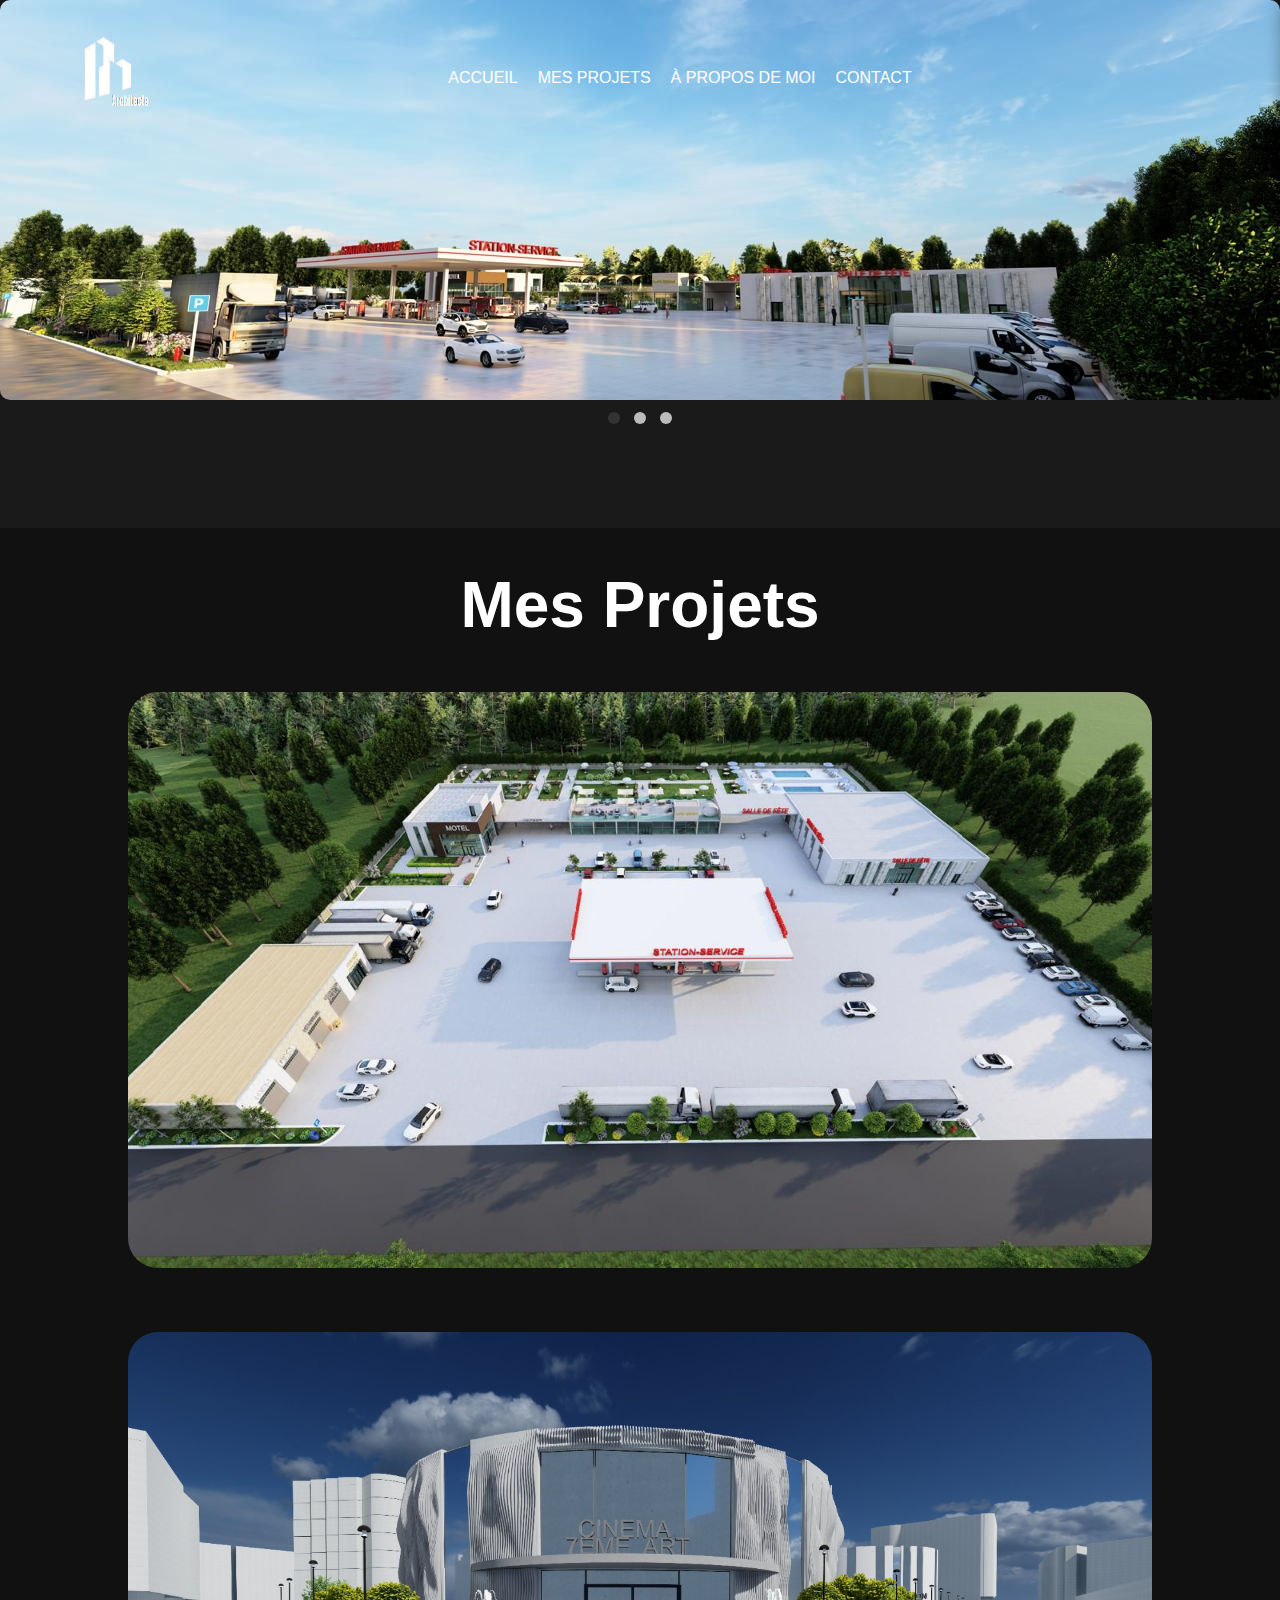
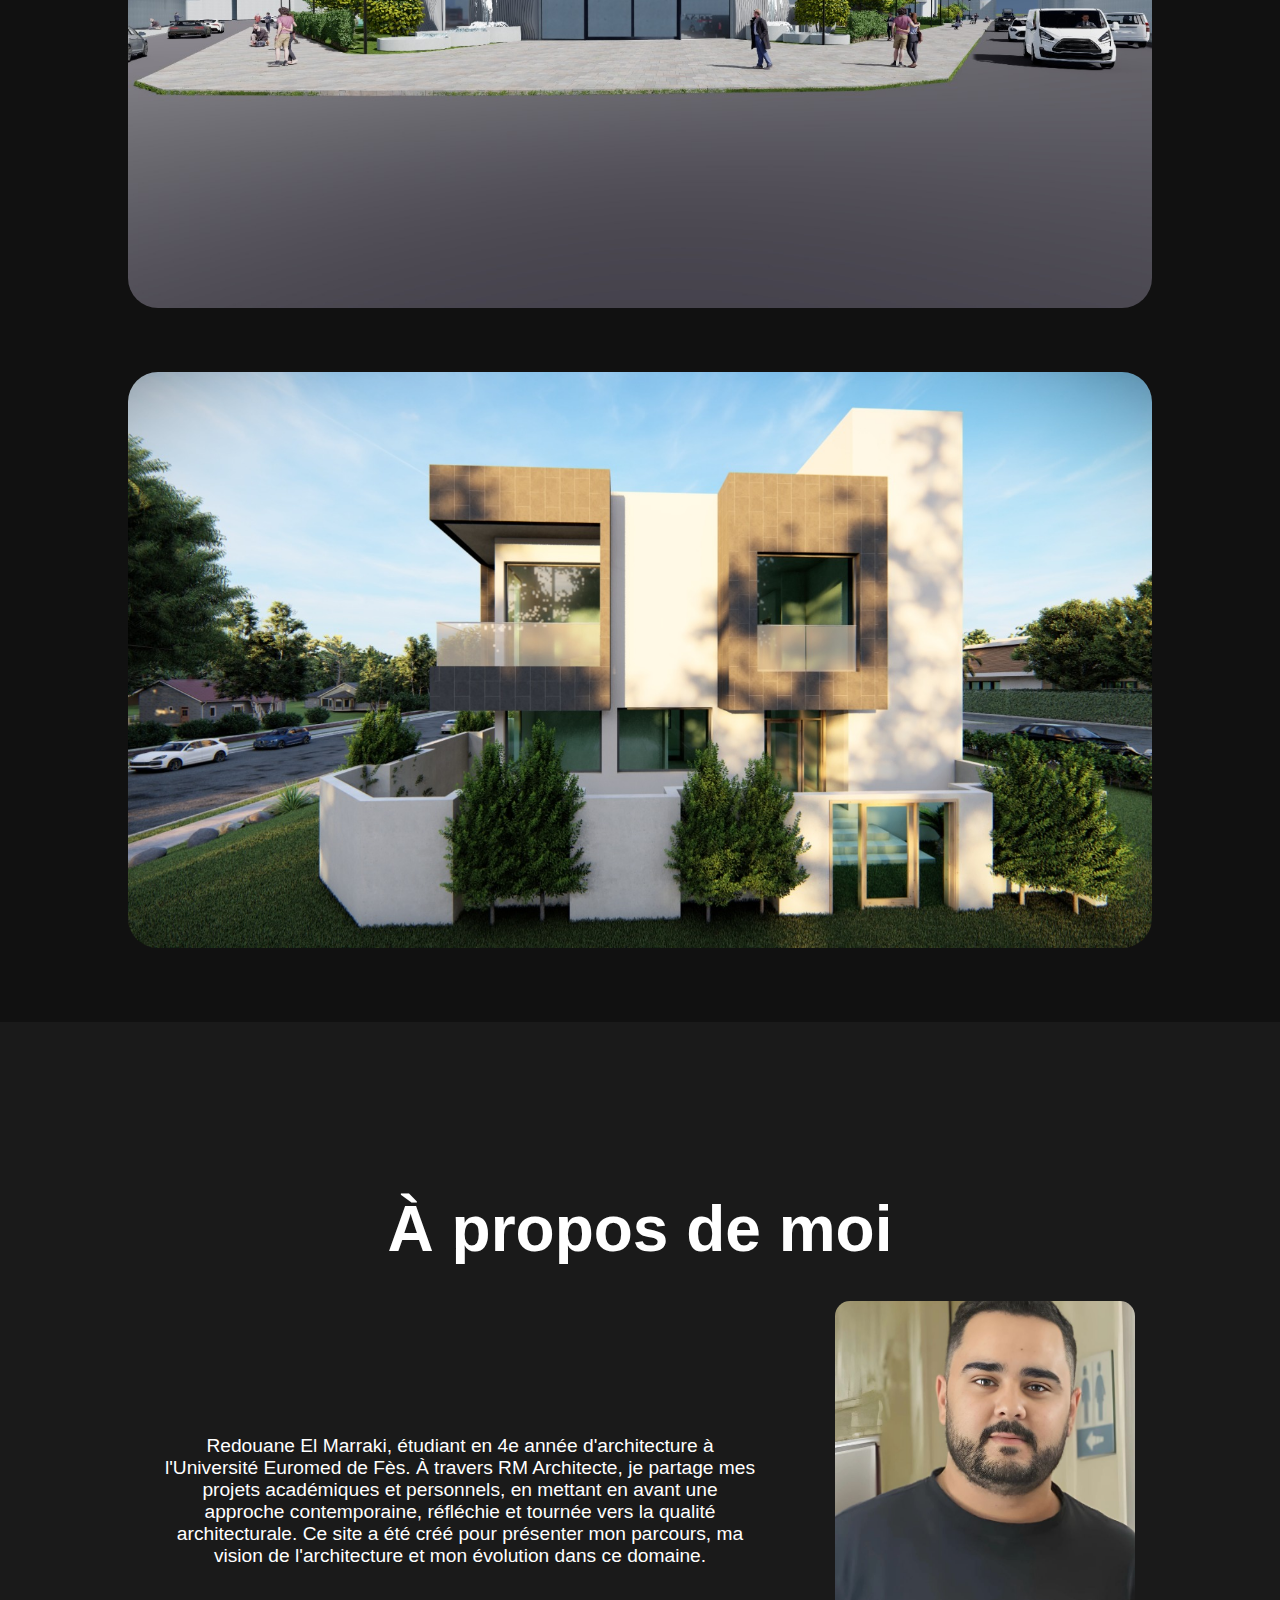
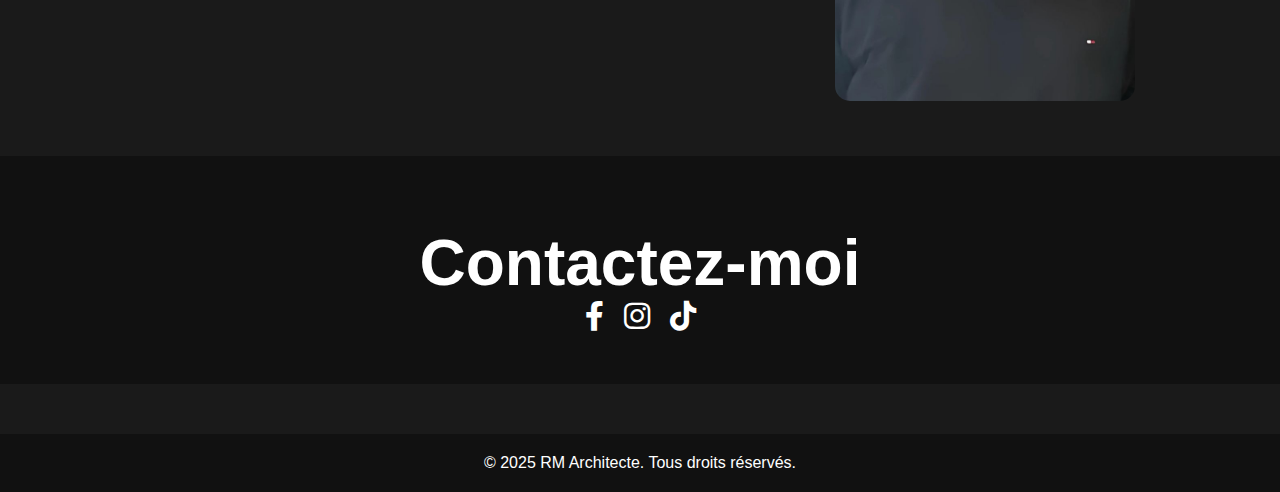
<file: index.html>
<!DOCTYPE html>
<html lang="fr">
<head>
    <meta charset="UTF-8" />
    <meta name="viewport" content="width=device-width, initial-scale=1.0" />
    <link rel="stylesheet" href="styles.css" />
    <script src="script.js" defer></script>
    <title>RM Architecte - Un Monde de Création</title>
    <link rel="icon" href="rm-iconn.png" type="image/png" sizes="100x100">
    <link rel="stylesheet" href="https://cdnjs.cloudflare.com/ajax/libs/font-awesome/6.0.0-beta3/css/all.min.css" />
</head>
<body>
    <!-- Sidebar -->
    <div id="sidebar" class="sidebar">
        <span class="close-btn">&times;</span>
        <ul>
            <li><a href="index.html">ACCUEIL</a></li>
            <li><a href="#projects">MESS PROJETS</a></li>
            <li><a href="#about">À PROPOS DE MOI</a></li>
            <li><a href="#contact">CONTACT</a></li>
        </ul>
    </div>

    <!-- Header -->
    <header class="header">
        <div>
            <a href="index.html" class="logo-rm"><h3><img src="logo-bg.png" class="logo"></h3></a>
        </div>
        <ul class="desktop-nav">
            <li><a href="index.html">ACCUEIL</a></li>
            <li><a href="#projects">MES PROJETS</a></li>
            <li><a href="#about">À PROPOS DE MOI</a></li>
            <li><a href="#contact">CONTACT</a></li>
        </ul>
        <ul class="mobile-nav">
            <li class="icon">&#9776;</li>
        </ul>
    </header>




    <main class="main">
      <div class="intro">
          <!-- Image Carousel/Slider with sliding animation -->
          <div class="carousel">
              <div class="slides-container">
                  <div class="slides">
                      <img src="p1-1.jpeg" alt="Image 1" class="slide">
                      <img src="p1-10.jpeg" alt="Image 2" class="slide">
                      <img src="p1-5.jpeg" alt="Image 3" class="slide">
                  </div>
              </div>
              <!-- Navigation dots -->
              <div class="dots">
                  <span class="dot active" data-slide="0"></span>
                  <span class="dot" data-slide="1"></span>
                  <span class="dot" data-slide="2"></span>
              </div>
          </div>
      </div>
  </main>





    <!-- Projects Section -->
    <section id="projects" class="section1">
        <div class="title1"><h1>Mes Projets</h1></div>
        <div class="projects-container">
            <div class="pics">
                <a href="projet1.html">
                    <img src="station-service-pro.jpeg" alt="Project 1" />
                    <div class="project-title">Station-Service</div>
                </a>
            </div>
            <div class="pics">
                <a href="projet2.html">
                    <img src="Cinema-7eme-arts.jpeg" alt="Project 2" />
                    <div class="project-title">Cinéma 7éme arts</div>
                </a>
            </div>
            <div class="pics">
                <a href="projet3.html">
                    <img src="villa.jpeg" alt="Project 3" />
                    <div class="project-title">Villa Moderne</div>
                </a>
            </div>
        </div>
    </section>

    <!-- About Section -->
    <section id="about" class="section">
        <div class="title1"><h1>À propos de moi</h1></div>
        <div class="about-container">
            <div class="about-text">
                <p>Redouane El Marraki, étudiant en 4e année d'architecture à l'Université Euromed de Fès. À travers RM Architecte, je partage mes projets académiques et personnels, en mettant en avant une approche contemporaine, réfléchie et tournée vers la qualité architecturale. Ce site a été créé pour présenter mon parcours, ma vision de l'architecture et mon évolution dans ce domaine.</p>
            </div>
            <div class="about-image">
                <img src="REDOUANE.jpeg" alt="Redouane El Marraki" />
                <div class="about-name">Redouane El Marraki</div>
            </div>
        </div>
    </section>

    <!-- Contact Section -->
    <section id="contact" class="section">
        <div class="title1"><h1>Contactez-moi</h1></div>
        <div class="social-links">
            <a href="https://www.facebook.com/share/1585tNMzoV/?mibextid=wwXIfr" target="_blank">
                <i class="fab fa-facebook-f"></i>
            </a>
            <a href="https://www.instagram.com/rm_architecte/" target="_blank">
                <i class="fab fa-instagram"></i>
            </a>
            <a href="https://www.tiktok.com/@rm.architecte?_t=ZM-8vJMGSJ1Sbf&_r=1" target="_blank">
                <i class="fab fa-tiktok"></i>
            </a>
        </div>
    </section>
    <footer>
        <p>&copy; 2025 RM Architecte. Tous droits réservés.</p>
    </footer>
</body>
</html>
</file>
<file: styles.css>
/* General Reset */
* {
    color: white;
    margin: 0;
    font-family: 'Gill Sans', 'Gill Sans MT', Calibri, 'Trebuchet MS', sans-serif;
}
.logo{
    width : 100px; 
    height:  110px;  
}

body {
    background-color: #1a1a1a;
}
.logo-rm{
    
}
header {
     position: absolute;
    top: 0;
    left: 0;
    right: 0;
    z-index: 100;
    display: flex;
    justify-content: space-between;
    align-items: center;
    padding: 20px 5%;
    background-color: transparent;
}

a {
    text-decoration: none;
}

header ul {
    display: flex;
    list-style: none;
    margin: 0;
    padding: 0;
}

header ul li {
    margin-right: 20px;
}

header a:hover {
    background-color: white;
    color: black;
    padding: 7px;
    border-radius: 15px;
    transition: 0.5s;
    cursor: pointer;
}

.icon {
    display: none;
    font-size: 30px;
    cursor: pointer;
}




.title1 {
    font-size: 2rem;
    margin-top: 20px;
    text-align: center;
}

/* Projects Section */
.section1 {
    background-color: #111;
    margin: 100px 0;
    padding: 20px 0;
}

.projects-container {
    display: flex;
    flex-direction: column;
    align-items: center;
    gap: 40px;
    margin: 40px 0;
}

.pics {
    margin: 10px;
    transition: 0.3s;
    text-align: center;
    position: relative;
    width: 80%;
    max-width: 1280px;
}

.pics img {
    width: 100%;
    height: auto;
    max-width: 1280px;
    max-height: 720px;
    border-radius: 30px;
    transition: 0.6s;
}

.pics img:hover {
    filter: grayscale(100%) brightness(0.5);
    cursor: pointer;
    border: 2px solid white;
}

.project-title {
    position: absolute;
    top: 50%;
    left: 50%;
    transform: translate(-50%, -50%);
    font-size: 1.5rem;
    color: white;
    text-shadow: 2px 2px 10px rgba(0, 0, 0, 0.7);
    opacity: 0;
    transition: opacity 0.5s ease-in-out;
}

.pics:hover .project-title {
    opacity: 1;
}

.section {
    padding: 50px;
    text-align: center;
}

/* About Section Styles */
.about-container {
    display: flex;
    justify-content: center;
    align-items: center;
    gap: 50px;
    margin-top: 30px;
    flex-wrap: wrap;
}

.about-text {
    font-size: 1.2rem;
    max-width: 600px;
    padding: 0 20px;
}

.about-image {
    position: relative;
    width: 300px;
    height: 400px;
    border-radius: 20px;
    overflow: hidden;
    border: 5px solid transparent;
    transition: all 0.6s ease;
}

.about-image img {
    width: 100%;
    height: 100%;
    object-fit: cover;
    transition: all 0.6s ease;
}

.about-image:hover {
    width: 350px;
    height: 550px;
}

.about-name {
    position: absolute;
    bottom: 0;
    left: 0;
    right: 0;
    background-color: rgba(0, 0, 0, 0.7);
    color: white;
    text-align: center;
    padding: 15px 0;
    font-size: 1.5rem;
    opacity: 0;
    transition: opacity 0.5s ease, transform 0.5s ease;
    transform: translateY(100%);
}

.about-image:hover .about-name,
.about-image.touch-hover .about-name {
    opacity: 1;
    transform: translateY(0);
}

.about-image.touch-hover {
    width: 350px;
    height: 550px;
}

/* Contact Section */
#contact {
    background-color: #111;
    padding: 50px 20px;
    text-align: center;
}

.social-links {
    display: flex;
    justify-content: center;
    gap: 20px;
}

.social-links a {
    font-size: 30px;
    color: white;
    transition: transform 0.3s, color 0.3s;
}

.social-links a:hover {
    transform: scale(1.1);
    color: #ff6600;
}

/* Sidebar styles */
.sidebar {
    height: 100%;
    width: 0;
    position: fixed;
    z-index: 1000;
    top: 0;
    left: 0;
    background-color: #111;
    overflow-x: hidden;
    transition: 0.3s;
    padding-top: 60px;
}

.sidebar.open {
    width: 250px;
}

.sidebar ul {
    list-style: none;
    padding: 0;
}

.sidebar ul li {
    padding: 10px 15px;
}

.sidebar ul li a {
    text-decoration: none;
    color: white;
    font-size: 20px;
    display: block;
    transition: 0.3s;
}

.sidebar ul li a:hover {
    background-color: white;
    color: black;
}

.sidebar .close-btn {
    font-size: 30px;
    color: white;
    position: absolute;
    top: 15px;
    right: 25px;
    cursor: pointer;
}

footer {
    background-color: #111;
    padding: 20px 0;
    text-align: center;
    color: #fff;
    font-size: 1rem;
    margin-top: 50px;
}

/* Mobile view styles */
@media (max-width: 768px) {
    .main h1 {
        font-size: 40px;
    }

    header ul.desktop-nav {
        display: none;
    }

    .mobile-nav {
        display: block;
    }

    .icon {
        display: block;
    }

    .section1 {
        margin: 20px 0;
    }

    .title1 {
        font-size: 1.5rem;
    }

    .section {
        padding: 20px;
    }

    .social-links {
        gap: 15px;
    }

    .sidebar ul li a {
        font-size: 18px;
    }

    .about-container {
        flex-direction: column;
        gap: 30px;
    }

    .about-text {
        max-width: 90%;
    }
}

@media (max-width: 480px) {
    .main h1 {
        font-size: 30px;
    }

    .pics {
        width: 95%;
    }
}

/* Touch hover effects */
.pics.touch-hover img {
    filter: grayscale(100%) brightness(0.5);
    cursor: pointer;
    border: 2px solid white;
}

.project-title.touch-hover {
    opacity: 1;
}

.sidebar ul li a.touch-hover {
    background-color: white;
    color: black;
    padding: 7px;
    border-radius: 15px;
}

/* Project Page Specific Styles */
.project-description-container {
    position: relative;
    z-index: 1;
    padding: 20px;
    background-color: rgba(0, 0, 0, 0.7);
    color: white;
    max-width: 80%;
    margin: 30px auto 0;
    border-radius: 15px;
    text-align: left;
    box-shadow: 0 4px 10px rgba(0, 0, 0, 0.4);
    max-height: 50vh;
    overflow-y: auto;
}

.project-description-container::-webkit-scrollbar {
    width: 8px;
}

.project-description-container::-webkit-scrollbar-thumb {
    background-color: #444;
    border-radius: 10px;
    transition: background-color 0.3s ease;
}

.project-description-container::-webkit-scrollbar-thumb:hover {
    background-color: #888;
}

.project-description-container::-webkit-scrollbar-track {
    background-color: rgba(0, 0, 0, 0.3);
    border-radius: 10px;
}

.project-description-container:hover {
    background-color: rgba(0, 0, 0, 0.9);
    transform: translateY(-5px);
    box-shadow: 0 6px 15px rgba(0, 0, 0, 0.5);
}

.project-description-container .title1 h1 {
    font-size: 28px;
    margin-bottom: 15px;
}

.project-description {
    font-size: 16px;
    line-height: 1.6;
    margin-bottom: 20px;
}

.project-video-container {
    position: relative;
    width: 80%;
    height: 50vh;
    margin: 0 auto;
    z-index: -1;
}

.project-video {
    width: 100%;
    height: 100%;
    object-fit: cover;
    border-radius: 10px;
    transition: transform 0.3s ease-in-out;
}

.project-video:hover {
    transform: scale(1.05);
}

ul.small-list {
    padding-left: 20px;
    font-size: 14px;
}

ul.small-list li {
    margin: 10px 0;
    list-style-type: square;
    color: #ddd;
}

ul.small-list li:hover {
    color: #fff;
}

/* Image Gallery Styles */
.project-gallery {
    display: grid;
    grid-template-columns: repeat(auto-fit, minmax(300px, 1fr));
    gap: 20px;
    margin: 40px auto;
    width: 80%;
}

.gallery-item {
    position: relative;
    border-radius: 10px;
    overflow: hidden;
    transition: transform 0.3s ease;
}

.gallery-item img {
    width: 100%;
    height: 100%;
    object-fit: cover;
    transition: transform 0.3s ease;
}

.gallery-item:hover img {
    transform: scale(1.05);
}

/* Back Button */
.back-button {
    display: inline-block;
    background-color: #ff6600;
    color: white;
    padding: 12px 25px;
    border-radius: 5px;
    text-decoration: none;
    font-weight: bold;
    transition: all 0.3s ease;
    margin: 20px auto;
    text-align: center;
}

.back-button:hover {
    background-color: #e65c00;
    transform: translateY(-2px);
}

/* Responsive Adjustments */
@media (max-width: 768px) {
    .project-description-container,
    .project-video-container,
    .project-gallery {
        width: 90%;
    }
    
    .project-description-container .title1 h1 {
        font-size: 24px;
    }
    
    .project-description {
        font-size: 14px;
    }
}

@media (max-width: 480px) {
    .project-description-container {
        max-height: 60vh;
    }
    
    .project-gallery {
        grid-template-columns: 1fr;
    }
}

/* Project Image Slide Styles */
.project-slide {
    width: 100%;
    padding: 40px 0;
    background-color: #111;
    margin: 50px 0;
}

.slide-container {
    display: grid;
    grid-template-columns: repeat(auto-fit, minmax(300px, 1fr));
    gap: 30px;
    max-width: 1200px;
    margin: 0 auto;
    padding: 0 20px;
}

.slide {
    position: relative;
    border-radius: 10px;
    overflow: hidden;
    box-shadow: 0 4px 15px rgba(0, 0, 0, 0.3);
    transition: transform 0.3s ease, box-shadow 0.3s ease;
    aspect-ratio: 16/9;
}

.slide:hover {
    transform: translateY(-5px);
    box-shadow: 0 6px 20px rgba(0, 0, 0, 0.4);
}

.slide img {
    width: 100%;
    height: 100%;
    object-fit: cover;
    display: block;
    transition: transform 0.5s ease;
}

.slide:hover img {
    transform: scale(1.05);
}

.overlay {
    position: absolute;
    top: 0;
    left: 0;
    width: 100%;
    height: 100%;
    background-color: rgba(0, 0, 0, 0.6);
    display: flex;
    justify-content: center;
    align-items: center;
    opacity: 0;
    transition: opacity 0.3s ease;
}

.slide:hover .overlay {
    opacity: 1;
}

.text {
    color: white;
    font-size: 1.5rem;
    font-weight: bold;
    text-align: center;
    padding: 15px;
    text-shadow: 1px 1px 3px rgba(0, 0, 0, 0.8);
}

/* Touch Hover Effects for Mobile */
.slide.touch-hover {
    transform: translateY(-5px);
    box-shadow: 0 6px 20px rgba(0, 0, 0, 0.4);
}

.slide.touch-hover img {
    transform: scale(1.05);
}

.slide.touch-hover .overlay {
    opacity: 1;
}

/* Responsive Adjustments */
@media (max-width: 768px) {
    .slide-container {
        grid-template-columns: repeat(auto-fit, minmax(250px, 1fr));
        gap: 20px;
    }
    
    .text {
        font-size: 1.2rem;
    }
}

@media (max-width: 480px) {
    .slide-container {
        grid-template-columns: 1fr;
        gap: 15px;
    }
    
    .project-slide {
        padding: 30px 0;
    }
}
/* Project Image Slide Styles with Touch Hover */
.project-slide {
    width: 100%;
    padding: 40px 0;
    background-color: #111;
    margin: 50px 0;
}

.slide-container {
    display: grid;
    grid-template-columns: repeat(auto-fit, minmax(300px, 1fr));
    gap: 30px;
    max-width: 1200px;
    margin: 0 auto;
    padding: 0 20px;
}

.slide {
    position: relative;
    border-radius: 10px;
    overflow: hidden;
    box-shadow: 0 4px 15px rgba(0, 0, 0, 0.3);
    transition: transform 0.3s ease, box-shadow 0.3s ease;
    aspect-ratio: 16/9;
    cursor: pointer;
}

.slide:hover {
    transform: translateY(-5px);
    box-shadow: 0 6px 20px rgba(0, 0, 0, 0.4);
}

.slide img {
    width: 100%;
    height: 100%;
    object-fit: cover;
    display: block;
    transition: transform 0.5s ease;
}

.slide:hover img {
    transform: scale(1.05);
}

.overlay {
    position: absolute;
    top: 0;
    left: 0;
    width: 100%;
    height: 100%;
    background-color: rgba(0, 0, 0, 0.6);
    display: flex;
    justify-content: center;
    align-items: center;
    opacity: 0;
    transition: opacity 0.3s ease;
}

.slide:hover .overlay,
.slide.touch-active .overlay {
    opacity: 1;
}

.text {
    color: white;
    font-size: 1.5rem;
    font-weight: bold;
    text-align: center;
    padding: 15px;
    text-shadow: 1px 1px 3px rgba(0, 0, 0, 0.8);
}

/* Touch Hover Effects */
.slide.touch-active {
    transform: translateY(-5px);
    box-shadow: 0 6px 20px rgba(0, 0, 0, 0.4);
}

.slide.touch-active img {
    transform: scale(1.05);
}

/* Responsive Adjustments */
@media (max-width: 768px) {
    .slide-container {
        grid-template-columns: repeat(auto-fit, minmax(250px, 1fr));
        gap: 20px;
    }
    
    .text {
        font-size: 1.2rem;
    }
}

@media (max-width: 480px) {
    .slide-container {
        grid-template-columns: 1fr;
        gap: 15px;
    }
    
    .project-slide {
        padding: 30px 0;
    }
}
/* Video Container Styles */
.project-video-container {
    position: relative;
    width: 100%;
    height: 70vh; /* Adjust height for mobile */
    overflow: hidden;
  }
  
  .project-video {
    width: 100%;
    height: 100%;
    object-fit: cover;
  }
  
  /* Mobile-specific video fixes */
  @media (max-width: 768px) {
    .project-video-container {
      height: 50vh; /* Smaller height for mobile */
    }
    
    /* Force video to play on mobile */
    .project-video {
      position: absolute;
      top: 0;
      left: 0;
      width: 100%;
      height: 100%;
    }
  }
  /* Mobile Touch Scroll with Hover Fix */
@media (max-width: 768px) {
    .project-slide {
      overflow: visible; /* Allow hover effects to extend */
      padding-bottom: 20px;
    }
  
    .slide {
      touch-action: pan-y; /* Enable vertical scrolling */
      -webkit-touch-callout: none; /* Disable long-touch menu */
    }
  
    .slide.touch-active {
      transform: translateY(-5px) scale(1.02);
      z-index: 10; /* Bring active item above others */
      transition: transform 0.2s ease;
    }
  
    .slide-container {
      padding-bottom: 30px; /* Space for hover effects */
    }
  }

  .carousel {
    position: relative;
    max-width: 100%;
    overflow: hidden;
    margin: 0 auto;
}

.slides-container {
    width: 100%;
    overflow: hidden;
}

.slides {
    display: flex;
    width: 300%; /* 3 slides = 300% */
    transition: transform 0.5s ease-in-out;
}

.slide {
    width: 33.333%; /* 100% / 3 slides */
    height: 400px; /* Adjust as needed */
    object-fit: cover;
    flex-shrink: 0;
}

.dots {
    text-align: center;
    margin-top: 10px;
}

.dot {
    display: inline-block;
    width: 12px;
    height: 12px;
    border-radius: 50%;
    background-color: #bbb;
    margin: 0 5px;
    cursor: pointer;
}

.dot.active {
    background-color: #333;
}
</file>
